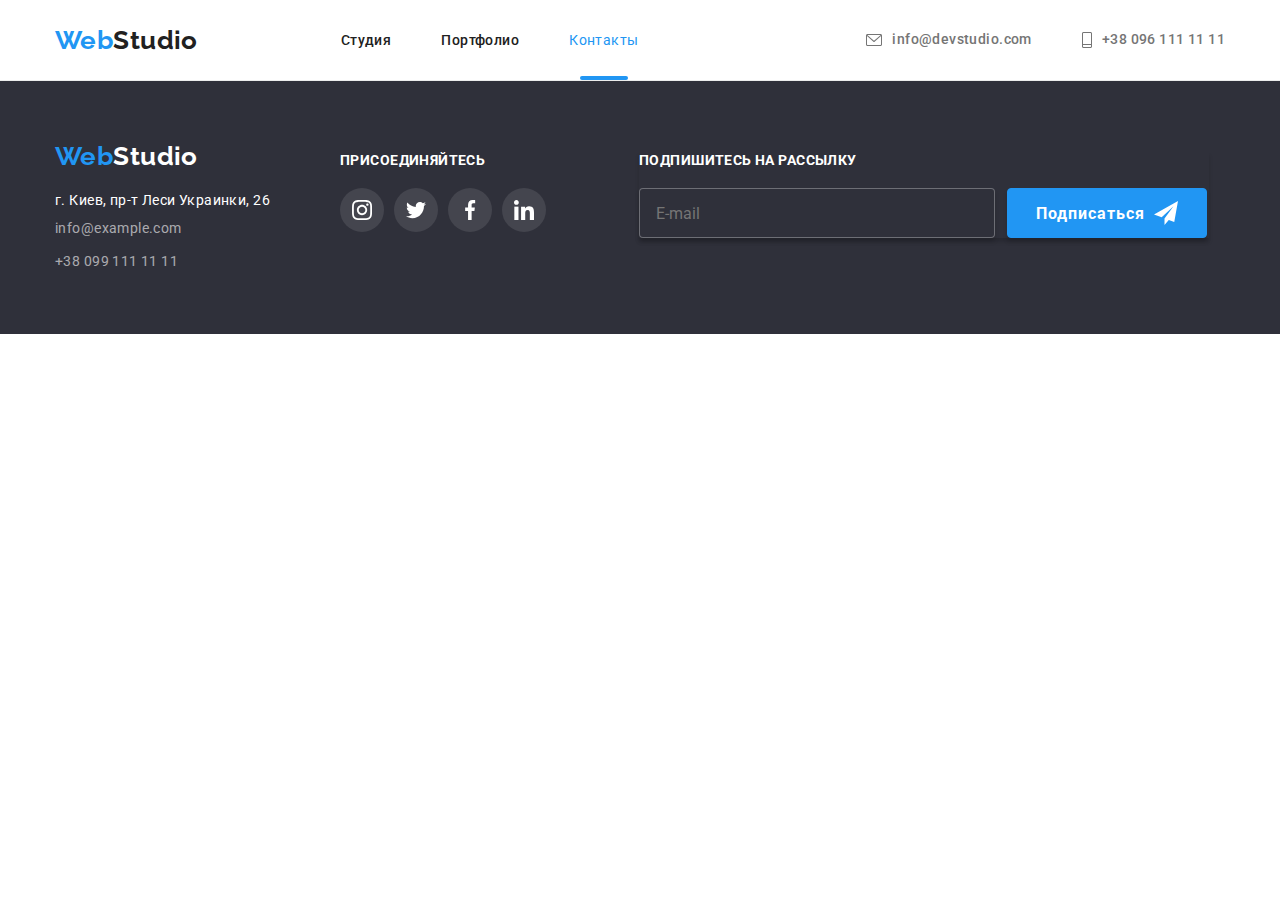
<file: contacts.html>
<!DOCTYPE html>
<html lang="ru">

    <head>
        <meta charset="UTF-8">
        <meta name="viewport" content="width=device-width, initial-scale=1.0">
        <title>WebStudio</title>
        <link rel="stylesheet" href="https://cdnjs.cloudflare.com/ajax/libs/modern-normalize/1.0.0/modern-normalize.min.css
    ">
        <link rel="preconnect" href="https://fonts.gstatic.com">
        <link
            href="https://fonts.googleapis.com/css2?family=Raleway:wght@700&family=Roboto:wght@400;500;700;900&display=swap"
            rel="stylesheet">

        <link rel="stylesheet" href="./styles/styles.css">
    </head>

    <body>
    <!--  Шапка сайта -->
    <header class="header">
        <!--  главное меню шапки -->
        <div class="container main-nav">
            <nav class="nav">
                <a href="/" class="logo"><span class="logo__accent-color">Web</span>Studio</a>
                <ul class="site-nav list">
                    <li class="site-nav__item"><a href="./index.html" class="site-nav__link">Студия</a></li>
                    <li class="site-nav__item"><a href="./portfolio.html" class="site-nav__link">Портфолио</a></li>
                    <li class="site-nav__item"><a href="./contacts.html" class="site-nav__link--current">Контакты</a></li>
                </ul>
            </nav>
            <ul class="contact-nav list">
                <li class="contact-nav__item">
                    <!-- <span class="icon-flex"> -->
                    <a href="mailto:" class="contact-nav__link text ">
    
                        <svg class="contact-nav__icon-evelope">
                            <use href="./images/sprite.svg#icon-envelope"></use>
                        </svg>
                        info@devstudio.com</a>
                    <!-- </span> -->
                </li>
    
                <li class="contact-nav__item">
                    <a href="tel:+380961111111" class="contact-nav__link text">
                        <!-- <span class="icon-flex"> -->
                        <svg class="contact-nav__icon-smartphone">
                            <use href="./images/sprite.svg#icon-smartphone"></use>
                        </svg>
                        +38 096 111 11 11
                        <!-- </span> -->
                    </a>
                </li>
    
            </ul>
        </div>
    
    </header>
    <!--  / Шапка сайта -->
    <main>


    </main>

        <!-- Футер -->
        </main>
        <!--  Футер  -->
        <footer class="footer-page">
            <div class="container">
                <div class="footer-nav-position">
                    <div class="footer-nav">
                        <a href="/" class="logo footer-page__logo"><span class="logo__accent-color">Web</span>Studio</a>
        
                        <address class="footer-page__address">
                            <p>г. Киев, пр-т Леси Украинки, 26</p>
                            <ul class="footer-page__list list">
                                <li class="footer-page__item">
                                    <a href="mailto:info@example.com" class="footer-page__text">info@example.com</a>
                                </li>
                                <li class="footer-page__item">
                                    <a href="tel:+380991111111" class="footer-page__text">+38 099 111 11 11</a>
                                </li>
                            </ul>
                        </address>
                    </div>
                    <div class="footer-social-box">
                        <h3 class="footer-page__title footer-page__title--light">Присоединяйтесь</h3>
        
                        <ul class="footer-page-social-icons__list list">
                            <li class="footer-page-social-icons__item"><a href="" class="footer-page-social-icons__link">
                                    <svg class="instagram">
                                        <use href="./images/sprite.svg#icon-instagram"></use>
                                    </svg>
                                </a></li>
                            <li class="footer-page-social-icons__item"><a href="" class="footer-page-social-icons__link ">
                                    <svg class="twitter">
                                        <use href="./images/sprite.svg#icon-twitter"></use>
                                    </svg>
                                </a></li>
                            <li class="footer-page-social-icons__item"><a href="" class="footer-page-social-icons__link ">
                                    <svg class="facebook">
                                        <use href="./images/sprite.svg#icon-facebook"></use>
                                    </svg>
                                </a></li>
                            <li class="footer-page-social-icons__item"><a href="" class="footer-page-social-icons__link ">
                                    <svg class="linkedin">
                                        <use href="./images/sprite.svg#icon-linkedin"></use>
                                    </svg>
                                </a></li>
                        </ul>
                    </div>
                    <!-- форма -->
                    <div class="form-footer">
                        <h3 class="footer-page__title footer-page__title--light">Подпишитесь на рассылку</h3>
                        <!-- <div class="sign"> -->
                        <form class="footer-page__form js-speaker-form" autocomplete="off">
                            <input class="footer-form__input" type="email" name="mail" id="mail" placeholder="E-mail" />
                            <button type="submit" class="footer-form__button" data-modal-open>
                                Подписаться
                            </button>
                        </form>
                    </div>
                    <!-- // форма -->
                </div>
            </div>
        </footer>
        <!-- / Футер -->

    </body>
</html>
</file>
<file: styles/styles.css>
/*background: #FFFFFF; меню
  background: #2F303A; герой
  background: #E5E5E5; особенности
  background: #F5F4FA; наша команда
  background: #2F303A;футер
  
  color: #2196F3;акцент и привыделении
  color: #212121;  цвет заголовков
  color: #757575;  вторичный текст текста, телефона в меню, должности разраб
  color: #FFFFFF; текст героя и футера, button
 */
/* Roboto 500  заголовки текста
/* Roboto 400  текст серый
 */
:root {
  --accent-color: #2196f3;
  --title-color: #212121;
  --text-color: #757575;
  --secondary-accent-color: #ffffff;
  --bg-accent: #2f303a;
  --bg-primary: #e5e5e5;
  --bg-second: #f5f4fa;
  --card-shadow: 0px 2px 1px -1px rgba(0, 0, 0, 0.2),
    0px 1px 1px 0px rgba(0, 0, 0, 0.14), 0px 1px 3px 0px rgba(0, 0, 0, 0.12);
  --card-set-gap: 30px;
}

body {
  color: var(--title-color);
  font-family: "Roboto", sans-serif;
  font-size: 14px;
  font-style: normal;
  letter-spacing: 0.03em;
}

h1,
h2,
h3,
h4,
p {
  margin: 0;
  padding: 0;
}

img {
  display: block;
  max-width: 100%;
  height: auto;
}

.link {
  display: block;
  text-decoration: none;
}

/* Утилиты */

.list {
  padding: 0;
  margin: 0;
  list-style: none;
}

.container {
  margin-left: auto;
  margin-right: auto;
  width: 1200px;
  padding-left: 15px;
  padding-right: 15px;
}

.section {
  padding-top: 94px;
  padding-bottom: 94px;
}
/* / Утиилиты */

/* Шапка сайта */
.header {
  background: var(--secondary-accent-color);
  border-bottom: 1px solid rgba(236, 236, 236, 1);
}

.logo {
  display: block;
  color: var(--title-color);
  font-family: "Raleway", sans-serif;
  font-weight: 700;
  font-size: 26px;
  line-height: 1.19;
  text-decoration: none;
}

.logo__accent-color {
  color: var(--accent-color);
}
.main-nav {
  display: flex;
  align-items: center;
  min-height: 80px;
}

.nav {
  display: flex;
  align-items: center;
  min-height: 80px;
}

/* Site-nav */
.site-nav.list {
  position: relative;
  display: flex;
  margin-top: 0;
  margin-bottom: 0;
  margin-left: 93px;
}

.site-nav__item {
  margin-left: 50px;
}
.site-nav__item:last-child {
  margin-right: 0;
}

.contact-nav {
  display: flex;

  margin-top: 0;
  margin-bottom: 0;
  margin-left: auto;
}

.contact-nav__item {
  margin-left: 50px;
}

.site-nav__link,
.contact-nav__link {
  padding-top: 30px;
  padding-bottom: 30px;

  font-weight: 500;
  line-height: 1.14;
  color: var(--title-color);
  text-decoration: none;

  transition-property: color;
  transition-duration: 250ms;
  transition-timing-function: cubic-bezier(0.4, 0, 0.2, 1);
}

.site-nav__link:hover,
.site-nav__link:focus,
.contact-nav__link:hover,
.contact-nav__link:focus {
  color: var(--accent-color);
}

/* акцент на текущей странице */
.site-nav__link--current {
  color: var(--accent-color);
  text-decoration: none;
}

.site-nav__item {
  position: relative;
}

/* .site-nav .current::after { */
.site-nav__link--current::after {
  position: absolute;
  bottom: -200%;
  left: 50%;
  transform: translate(-50%, -50%);

  display: inline-block;
  content: "";
  height: 4px;
  width: 48px;
  border-radius: 2px;
  background-color: #2196f3;
}

/*// псевдоэлемент нижн подчеркивание */
/* sprite */

.contact-nav__link {
  display: inline-flex;
  align-items: center;

  font-weight: 500;
  line-height: 1.14;
  color: var(--text-color);
  text-decoration: none;

  transition: color 250ms cubic-bezier(0.4, 0, 0.2, 1);
}

.contact-nav__icon-evelope {
  display: block;
  height: 12px;
  width: 16px;
}

.contact-nav__icon-smartphone {
  display: block;
  height: 16px;
  width: 10px;
}

.contact-nav__icon-evelope,
.contact-nav__icon-smartphone {
  margin-right: 10px;
  cursor: pointer;
  fill: currentColor;
}

.contact-nav__link:focus .contact-nav__icon-evelope,
.contact-nav__link:focus .contact-nav__icon-smartphone {
  color: var(--accent-color);
}
/* /Шапка сайта */

/* Герой */
.hero {
  min-height: 600px;
  padding-top: 200px;
  padding-bottom: 200px;
  padding-left: 252px;
  padding-right: 252px;

  font-family: "Roboto", sans-serif;
  background: var(--bg-accent);
  background-image: linear-gradient(
      to right,
      rgba(47, 48, 58, 0.4),
      rgba(47, 48, 58, 0.4)
    ),
    url("../images/hero-bg.jpg");
  background-size: 1600px;
  background-repeat: no-repeat;
  background-position: center;
  box-shadow: 0px 4px 4px rgba(0, 0, 0, 0.25);
}

.hero__title {
  margin-top: 0;
  margin-bottom: 30px;

  color: var(--secondary-accent-color);
  font-weight: 900;
  font-size: 44px;
  line-height: 1.36;
  letter-spacing: 0.06em;
  text-transform: uppercase;
  text-align: center;
}

.btn {
  display: block;
  border-radius: 4px;
  border: var(--accent-color);
  padding: 10px 32px;
  margin-right: auto;
  margin-left: auto;

  font-weight: 700;
  font-size: 16px;
  line-height: 1.88;
  letter-spacing: 0.06em;
  color: var(--secondary-accent-color);
  background: var(--accent-color);
}
/* / Герой */

/* Особенности  */
.features-list {
  display: flex;
}

.features-list__item {
  width: 270px;
  margin-right: 30px;
}

.features-list__item:last-child {
  margin-right: 0;
}

.features__title--visually-hidden {
  position: absolute;
  clip: rect(0 0 0 0);
  width: 1px;
  height: 1px;
  margin: -1px;
}
/*  вектор свг*/
.features-list__icon-antenna {
  height: 120px;
  width: 270px;
  background: var(--bg-second);
  border-radius: 4px;
}

.features-list__icon-clock {
  display: inline-flex;
  height: 120px;
  width: 270px;
  background: var(--bg-second);
  border-radius: 4px;
}

.features-list__icon-diagram {
  display: inline-flex;
  height: 120px;
  width: 270px;

  background: var(--bg-second);
  border-radius: 4px;
}

.features-list__icon-astronaut {
  display: inline-flex;
  height: 120px;
  width: 270px;
  background: var(--bg-second);
  border-radius: 4px;
}

.features-list__title,
.footer-page__title {
  margin-top: 0;
  margin-bottom: 10px;

  text-align: left;
  font-size: 14px;
  font-weight: 700;
  line-height: 1.17;
  text-transform: uppercase;
}

.features-list__text {
  display: block;
  margin-top: 0;
  margin-bottom: 0;

  font-weight: 400;
  line-height: 1.71;
  letter-spacing: 0.03em;
  color: var(--text-color);
}

/*  вектор инлайн*/
#svg-sprite {
  display: none;
}

.features-list__card-set {
  display: flex;
  width: 270px;
  height: 120px;
  margin-bottom: 30px;
  background-color: var(--bg-second);
  border-radius: 4px;
  justify-content: center;
  align-items: center;
}

.features-list__icon-clock,
.features-list__icon-diagram,
.features-list__icon-antenna,
.features-list__icon-astronaut {
  width: 70px;
  height: 70px;
}

/* / Особенности  */

/* Чем мы занимаемся */
.what-we-do {
  padding-top: 0;
}

.what-we-do-list {
  display: flex;
  justify-content: space-between;
}

.what-we-do__title {
  margin-top: 0;
  margin-bottom: 50px;
  font-weight: 700;
  font-style: normal;
  font-size: 36px;
  line-height: 1.17;
  text-align: center;
}
/* блок абсолют на картинке*/
.thumb {
  position: relative;
  overflow: hidden;
  background-color: #fff;
  display: block;
}

.thumb .label {
  position: absolute;
  bottom: 0;
  right: 0;
  margin: 0;
  width: 100%;
  padding-top: 27px;
  padding-bottom: 27px;

  font-family: "Roboto", sans-serif;
  font-style: normal;
  font-weight: bold;
  font-size: 14px;
  line-height: 16px;
  text-align: center;
  letter-spacing: 0.03em;
  text-transform: uppercase;
  background-color: rgba(47, 48, 58, 0.8);
  color: #fff;
}

/* / Чем мы занимаемся */

/* Наша команда */
.team-page {
  background-color: var(--bg-second);
}

.team-page__title,
.clients-page__title {
  margin-top: 0;
  margin-bottom: 50px;

  font-weight: 700;
  font-style: normal;
  font-size: 36px;
  line-height: 1.17;
  text-align: center;
}

.team-page-list__item--card-team {
  box-shadow: var(--card-shadow);
  overflow: hidden;
  background-color: #fff;
}

.team-page-list {
  display: flex;
}

.team-page-list__item {
  margin-right: 30px;
}

.team-page-list__item:last-child {
  margin-right: 0;
}

.team-page-list__item {
  width: 270px;
}

.card-thumb__img {
  margin-bottom: 50px;
}

.team-page-list__title {
  margin-top: 0;
  margin-bottom: 10px;

  font-style: normal;
  font-size: 16px;
  font-weight: 500;
  line-height: 1.19;
  text-align: center;
}

.team-page-list__text {
  margin-top: 0;

  font-size: 16px;
  font-style: normal;
  font-weight: 400;
  line-height: 1.19;
  text-align: center;
  color: var(--text-color);
}

/* Спрайт соцсети команды */
.team-social {
  display: flex;
  justify-content: center;
  margin-bottom: 30px;
}

.social-icons-list {
  display: flex;
}

.social-icons-list__item {
  margin-right: 10px;
}

.social-icons-list__item:last-child {
  margin-right: 0;
}

.social-icons-list__link {
  display: flex;
  flex-direction: column;
  justify-content: center;
  align-items: center;
  text-align: center;
  height: 44px;
  width: 44px;
  border-radius: 50%;
  color: rgba(175, 177, 184, 1);
  cursor: pointer;

  transition: background-color 250ms cubic-bezier(0.4, 0, 0.2, 1);
}

.instagram,
.twitter,
.facebook,
.linkedin {
  width: 20px;
  height: 20px;
  fill: currentColor;
}

.social-icons-list__link:hover,
.social-icons-list__link:focus {
  color: #ffffff;
  background-color: var(--accent-color);
}

.social-icons-list__link:focus {
  box-shadow: 0px 4px 4px 0px rgba(0, 0, 0, 0.25);
}

/*/ Спрайт соцсети команды */
/* / Наша команда */

/* Постоянные клиенты */

/* новое цсс */
.clients-page__list {
  display: flex;
  padding: 0;
  list-style: none;
}

.clients-page__item {
  margin-right: 30px;
}
.clients-page__item:last-child {
  margin-right: 0;
}

.clients-page__link {
  display: inline-flex;
  flex-direction: column;
  justify-content: center;
  align-items: center;
  width: 170px;
  height: 90px;
  border-radius: 4px;
  border: 1px solid #afb1b8;
  color: #afb1b8;

  transition: color 250ms cubic-bezier(0.4, 0, 0.2, 1),
    border-color 250ms cubic-bezier(0.4, 0, 0.2, 1);
}

.clients-page__link:hover,
.clients-page__link:focus {
  color: rgba(33, 150, 243, 1);
  border-color: rgba(33, 150, 243, 1);
  /* outline: 1px solid rgba(33, 150, 243, 1); */
  outline: none;
}

.clients-page__icon {
  fill: currentColor;
}

/* / Постоянные клиенты */

/* Футер */
.footer-page__item {
  padding: 0;
  margin: 0;
  margin-top: 9px;
}

.footer-page {
  padding-top: 60px;
  padding-bottom: 60px;
  background: var(--bg-accent);
}

.footer-page__logo {
  margin-bottom: 20px;
  font-family: Raleway;
  font-style: normal;
  font-weight: 700;
  font-size: 26px;
  line-height: 1.19;
  color: var(--secondary-accent-color);
}

.foooter-page__address {
  margin-top: 20px;
  line-height: 1.71;
  color: var(--secondary-accent-color);
  font-style: normal;
  font-weight: 400;
}

.footer-page__address {
  font-style: normal;
  color: var(--secondary-accent-color);
}

.footer-page__text {
  font-style: normal;
  font-weight: 400;
  line-height: 1.71;
  text-decoration: none;
  color: rgba(255, 255, 255, 0.6);

  transition: color 250ms cubic-bezier(0.4, 0, 0.2, 1),
    background-color 250ms cubic-bezier(0.4, 0, 0.2, 1);
}

.footer-page__item {
  margin-top: 9px;
}

.footer-page__text:hover,
.footer-page__text:focus {
  color: var(--accent-color);
}

.footer-social-box {
  margin-left: 70px;
  margin-right: 93px;
}

.footer-nav-position {
  display: flex;
  align-items: baseline;
}
/* соцсети футер */

.footer-page__title--light {
  color: #ffffff;
  margin-bottom: 20px;
}

.footer-page-social-icons__list {
  display: flex;
  transition: background-color 250ms cubic-bezier(0.4, 0, 0.2, 1);
}

.footer-page-social-icons__link {
  display: inline-flex;
  flex-direction: column;
  justify-content: center;
  align-items: center;
  text-align: center;
  height: 44px;
  width: 44px;
  background-color: rgba(255, 255, 255, 0.1);
  color: rgba(255, 255, 255, 1);
  border-radius: 50%;
  cursor: pointer;

  transition: background-color 250ms cubic-bezier(0.4, 0, 0.2, 1),
    color 250ms cubic-bezier(0.4, 0, 0.2, 1);
}

.footer-page-social-icons__item {
  margin-right: 10px;
}
.footer-page-social-icons__item:last-child {
  margin-right: 0;
}

.footer-page-social-icons__link:hover,
.footer-page-social-icons__link:focus {
  background-color: var(--accent-color);
}
/* // соцсети футер */

/*  Форма-футер */
.form-footer {
  width: 570px;
  height: 86px;
  border-color: rgba(33, 150, 243, 1);
  box-shadow: 0px 4px 4px 0px rgba(0, 0, 0, 0.15);
}

.footer-page__form {
  display: flex;
}

.footer-form__input {
  width: 356px;
  height: 50px;
  padding: 0;
  padding-left: 16px;
  padding-top: 15px;
  padding-bottom: 15px;
  margin-right: 12px;
  border-radius: 4px;
  border: 1px solid rgba(255, 255, 255, 0.3);

  font-family: inherit;
  font-size: 16px;
  line-height: 20px;
  text-align: left;
  background: rgba(47, 48, 58, 1);
  box-shadow: 0px 4px 4px 0px rgba(0, 0, 0, 0.15);
  color: #ffffff;
}

/* кнопка */
.footer-form__button {
  display: block;
  padding: 0;
  border: none;

  width: 200px;
  height: 50px;
  padding: 10px 28px;
  background: #2196f3;
  background-image: url("../images/svg/send.svg");
  background-size: 24px 24px;
  background-repeat: no-repeat;
  background-position: 84% 50%;

  box-shadow: 0px 4px 4px rgba(0, 0, 0, 0.15);
  border: 1px solid #2196f3;
  border-radius: 4px;

  font-family: inherit;
  font-size: 16px;
  font-weight: 700;
  line-height: 30px;
  letter-spacing: 0.06em;
  text-align: left;
  color: rgba(255, 255, 255, 1);
  cursor: pointer;
}

/*  // Форма-футер */
/* / Футер */

/* =============Portfolio Page========== */
.portfolio-page {
  border: 1px rgba(238, 238, 238, 1);
}

.filter__list {
  display: flex;
  justify-content: center;

  margin-top: 0;
  margin-bottom: 50px;
}

.filter__item {
  margin-right: 8px;
}
.filter__item:last-child {
  margin-right: 0;
}

.filter__button {
  display: inline-block;
  border-radius: 4px;
  border: var(--accent-color);
  padding: 10px 32px;
  background: rgba(245, 244, 250, 1);

  font-style: normal;
  font-weight: 500;
  font-size: 16px;
  line-height: 1.63;
  text-align: center;
  transition-property: color, background-color, border-color, box-shadow;
  transition-duration: 250ms;
  transition-timing-function: cubic-bezier(0.4, 0, 0.2, 1);
}
/* уточнить */
.filter__button {
  color: var(--title-color);
  background: var(--bg-second);
  text-decoration: none;
}

.filter__button:hover,
.filter__button:focus {
  color: var(--secondary-accent-color);
  background: var(--accent-color);
  border-color: var(--accent-color);
  box-shadow: 0px 2px 2px 0px rgba(0, 0, 0, 0.12),
    0px 1px 2px 0px rgba(0, 0, 0, 0.08), 0px 3px 1px 0px rgba(0, 0, 0, 0.1);
}

.gallery__list {
  margin-top: 0;
  margin-bottom: 0;
}
/* CARD */
.gallery__card-link {
  position: relative;
  width: 370px;
  overflow: hidden;
  text-decoration: none;

  transition: box-shadow 250ms cubic-bezier(0.4, 0, 0.2, 1);
}

.gallery__card-link:hover,
.gallery__card-link:focus {
  box-shadow: var(--card-shadow);
}
.card-thumb {
  position: relative;
  overflow: hidden;
  border-left: 1px solid rgba(238, 238, 238, 1);
  border-top: 1px solid rgba(238, 238, 238, 1);
  border-right: 1px solid rgba(238, 238, 238, 1);
}

.card-content {
  padding: 20px 24px 16px;
  border-bottom: 1px solid rgba(238, 238, 238, 1);
  border-right: 1px solid rgba(238, 238, 238, 1);
  border-left: 1px solid rgba(238, 238, 238, 1);
  overflow: hidden;
}

.none-border-bottom {
  padding: 20px 24px 16px;
  /* border-bottom: 1px solid rgba(238, 238, 238, 1); */
  border-right: 1px solid rgba(238, 238, 238, 1);
  border-left: 1px solid rgba(238, 238, 238, 1);
}
/*  overlay */
.overlay {
  position: absolute;
  top: 0;
  left: 0;
  width: 100%;
  height: 100%;

  transform: translateY(100%);
  opacity: 0;
  transition: transform 250ms cubic-bezier(0.4, 0, 0.2, 1),
    opacity 250ms cubic-bezier(0.4, 0, 0.2, 1);
}

.gallery__overlay-text {
  padding: 62px 20px;
  font-size: 18px;
  font-style: normal;
  line-height: 28px;
  letter-spacing: 0.03em;
  text-align: left;
  color: rgba(255, 255, 255, 1);
  background: rgba(33, 150, 243, 0.9);
}

.overlay {
  opacity: 0;
}

.card-box:hover .overlay {
  transform: translateY(0);
  opacity: 1;
}
/* // overlay */

/* флекс-контейнер */
.gallery__list {
  display: flex;
  flex-wrap: wrap;
  margin-left: calc(-1 * var(--card-set-gap));
  margin-top: calc(-1 * var(--card-set-gap));
}

/* флекс-элемент */
.gallery__item {
  flex-basis: calc(100% / 3 - var(--card-set-gap));
  margin-left: var(--card-set-gap);
  margin-top: var(--card-set-gap);
}

.gallery__title {
  color: var(--title-color);
  font-style: normal;
  font-weight: 700;
  font-size: 18px;
  line-height: 2;
  letter-spacing: 0.06em;
}

.gallery__text {
  margin-top: 4px;
  font-style: normal;
  font-weight: 400;
  font-size: 16px;
  line-height: 1.87;
  color: var(--text-color);
}

/* backdrop */
.backdrop {
  position: fixed;
  top: 0;
  left: 0;
  width: 100%;
  height: 100%;
  background-color: rgba(0, 0, 0, 0.2);
  opacity: 1;
  transition: opacity 250ms cubic-bezier(0.4, 0, 0.2, 1);
}

.backdrop.is-hidden {
  opacity: 0;
  pointer-events: none;
}

.backdrop.is-hidden .modal {
  transform: translate(-50%, -50%) scale(1.1);
}

.modal {
  position: absolute;
  top: 50%;
  left: 50%;

  height: 581px;
  width: 528px;
  border-radius: 4px;
  background: rgba(255, 255, 255, 1);
  box-shadow: 0px 2px 1px 0px rgba(0, 0, 0, 0.2),
    0px 1px 1px 0px rgba(0, 0, 0, 0.14), 0px 1px 3px 0px rgba(0, 0, 0, 0.12);

  transform: translate(-50%, -50%) scale(1);
  transition: transform 250ms cubic-bezier(0.4, 0, 0.2, 1);
}

.modal .modal-button {
  position: absolute;
  top: 8px;
  right: 8px;

  width: 30px;
  height: 30px;
  border-radius: 50%;
  border: 1px solid rgba(0, 0, 0, 0.1);
  background: rgba(255, 255, 255, 1);
  text-align: center;
  background-image: url("../images/close.svg");
  background-repeat: no-repeat;
  background-position: center;
  cursor: pointer;
}

/* modal */
/* утилита */
textarea {
  resize: none;
}

.modalform {
  width: 528px;
  height: 581px;
  border-radius: 4px;
  margin-left: auto;
  margin-right: auto;
  padding: 40px;
}

.modalform-field {
  display: flex;
  flex-direction: column;
  margin-bottom: 10px;
}

.modalform__label {
  display: block;
  margin-bottom: 4px;
}

.modalform__input {
  width: 448px;
  height: 40px;
  margin: 0;
  padding: 11px 12px;
  padding-left: 42px;
  border: 1px solid rgba(33, 33, 33, 0.2);
  border-radius: 4px;
}

.modalform__textarea placeholder {
  border: 1px solid rgba(33, 33, 33, 0.2);
  border-radius: 4px;
  font-size: 12px;
  font-weight: 400;
  line-height: 0.86;
  letter-spacing: 0.01em;
  text-align: left;
  color: rgba(117, 117, 117, 0.5);
}

.modalform__textarea {
  padding: 12px 16px;
  border: 1px solid rgba(33, 33, 33, 0.2);
  border-radius: 4px;

  font-size: 12px;
  text-align: left;
  color: black;
}

.modalform__title {
  margin: 0;
  padding: 0;
  margin-bottom: 12px;
  font-weight: bold;
  font-size: 20px;
  line-height: 0.78;
  text-align: center;
  color: #212121;
}

.modalform-field {
  position: relative;
  font-family: "Roboto", sans-serif;
  font-size: 12px;
  line-height: 0.86;
  letter-spacing: 0.01em;
  color: #757575;

  transition: border-color 250ms cubic-bezier(0.4, 0, 0.2, 1);
}

.modalform__input:focus,
.modalform__button:focus,
.modalform__textarea:focus {
  outline: none;
  border-color: #2196f3;
  fill: #2196f3;
}
.policy {
  display: flex;
  flex-direction: row;
  justify-content: left;
  height: 24px;
  margin-top: 10px;
  margin-bottom: 40px;
}

.modalform__policy-link {
  color: rgba(33, 150, 243, 1);
}

.modalform__policy-link:focus {
  outline: none;
  box-shadow: 0 0 0 2px #2196f3;
}

.modalform__button {
  display: block;
  height: 50px;
  width: 200px;
  border: none;
  margin: auto;
  padding: 10px 55px;

  background: rgba(33, 150, 243, 1);
  box-shadow: 0px 4px 4px 0px rgba(0, 0, 0, 0.15);
  border-radius: 4px;

  font-family: inherit;
  font-size: 16px;
  font-weight: 700;
  line-height: 0.53;
  letter-spacing: 0.06em;
  text-align: center;
  color: rgba(255, 255, 255, 1);
}

.modalform__button:focus {
  outline: none;
  box-shadow: 0 0 0 2px #2196f3;
}

.icon-person,
.icon-phone,
.icon-evelope {
  position: absolute;
  top: 50%;
  left: 15px;

  transform: translateY(0%);

  display: inline-block;
  width: 12px;
  height: 12px;
  fill: rgba(33, 33, 33, 1);
}

.modalform__input:focus ~ .icon-person,
.modalform__input:focus ~ .icon-phone,
.modalform__input:focus ~ .icon-evelope {
  fill: #2196f3;
}
/* оформление метки на цсс */
/* opions */
.option {
  position: relative;
  display: block;
  margin-bottom: 4px;
}
/* check */
.modalform__check {
  display: inline-block;
  padding-left: 35px;
  margin-bottom: 30px;
}

.modalform__check-input {
  position: absolute;
  width: 1px;
  height: 1px;
  margin: -1px;
  border: 0;
  padding: 0;
  clip: rect(0 0 0 0);
  overflow: hidden;
}

.modalform__check-box {
  position: absolute;
  width: 10px;
  height: 10px;
  margin-top: 3.2px;
  margin-left: -16px;
  border-radius: 1px;
  box-shadow: 0 0 0 1px #212121, 0px 4px 4px 0px #00000040;
  background-color: #fff;
  color: #ffffff;
}

/* checked */
.modalform__check-input:checked + .modalform__check-box,
.modalform__check-input:checked:focus + .modalform__check-box {
  background-color: #2196f3;
  background-image: url("../images/check.svg");
  box-shadow: 0 0 0 2px #2196f3;
  color: #ffffff;
}

/* focused */
.modalform__check-input:focus + .modalform__check-box {
  box-shadow: 0 0 0 2px #2196f3;
}

.modalform__check-box-text {
  color: #757575;
}
/* // оформление метки на цсс */
/* // modal */
</file>
